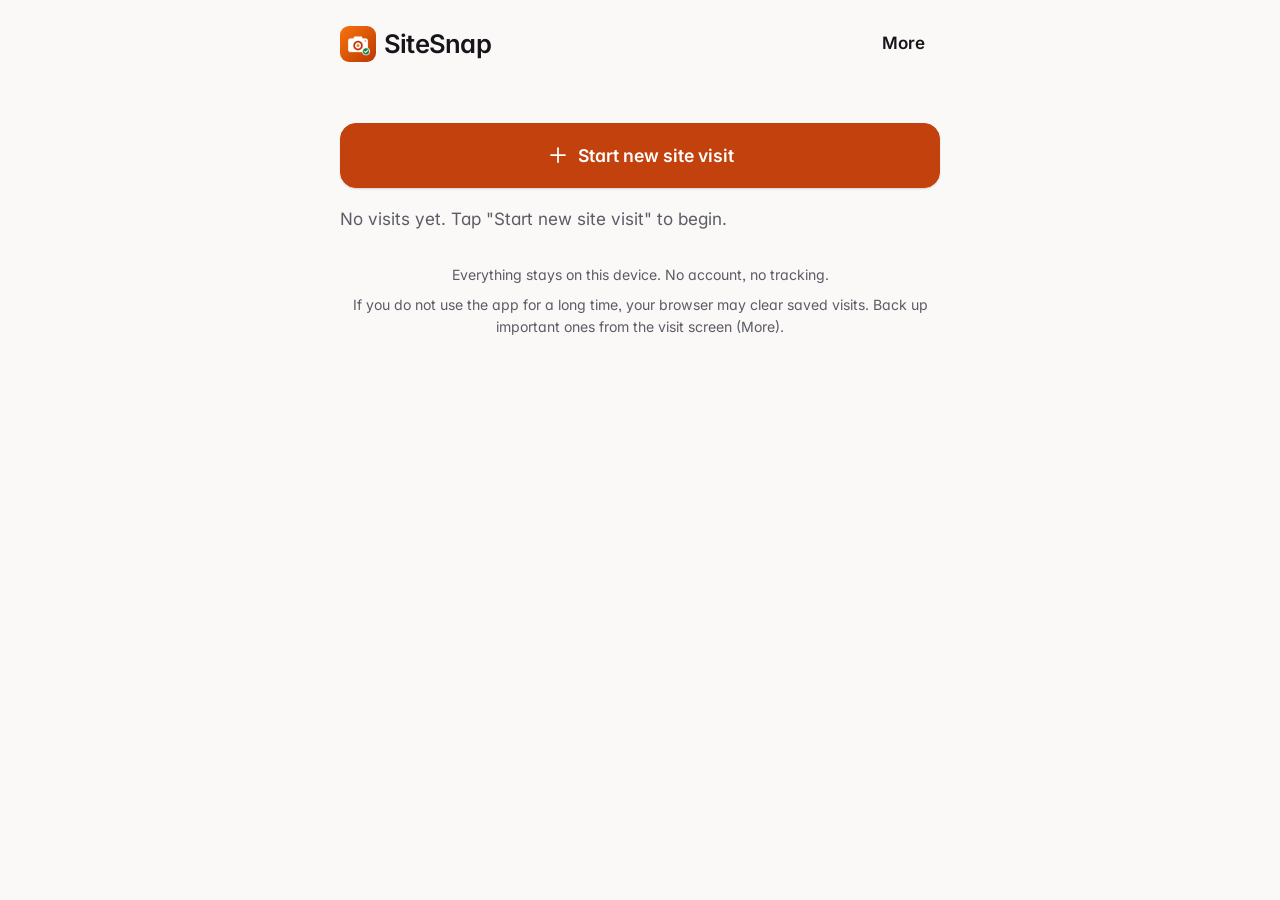
<file: index.html>
<!doctype html>
<html lang="en">
<head>
  <meta charset="utf-8">
  <meta name="viewport" content="width=device-width, initial-scale=1, viewport-fit=cover">
  <title>SiteSnap</title>
  <meta name="description" content="Document site visits with photos and comments, then share a professional PDF report. Works offline. No account, no tracking.">
  <meta name="theme-color" content="#ffffff" media="(prefers-color-scheme: light)">
  <meta name="theme-color" content="#111111" media="(prefers-color-scheme: dark)">
  <link rel="manifest" href="manifest.webmanifest">
  <link rel="icon" type="image/png" sizes="32x32" href="icons/favicon-32.png">
  <link rel="apple-touch-icon" href="icons/apple-touch-icon.png">
  <meta name="apple-mobile-web-app-capable" content="yes">
  <meta name="mobile-web-app-capable" content="yes">
  <meta name="apple-mobile-web-app-status-bar-style" content="default">
  <meta name="apple-mobile-web-app-title" content="SiteSnap">
  <link rel="stylesheet" href="css/app.css">
</head>
<body>
  <div id="app"></div>
  <div id="toasts" role="status" aria-live="polite"></div>
  <noscript><p style="padding:24px;font:18px sans-serif">SiteSnap needs JavaScript. Please turn it on in your browser settings.</p></noscript>
  <script type="module" src="js/app.js"></script>
</body>
</html>
</file>
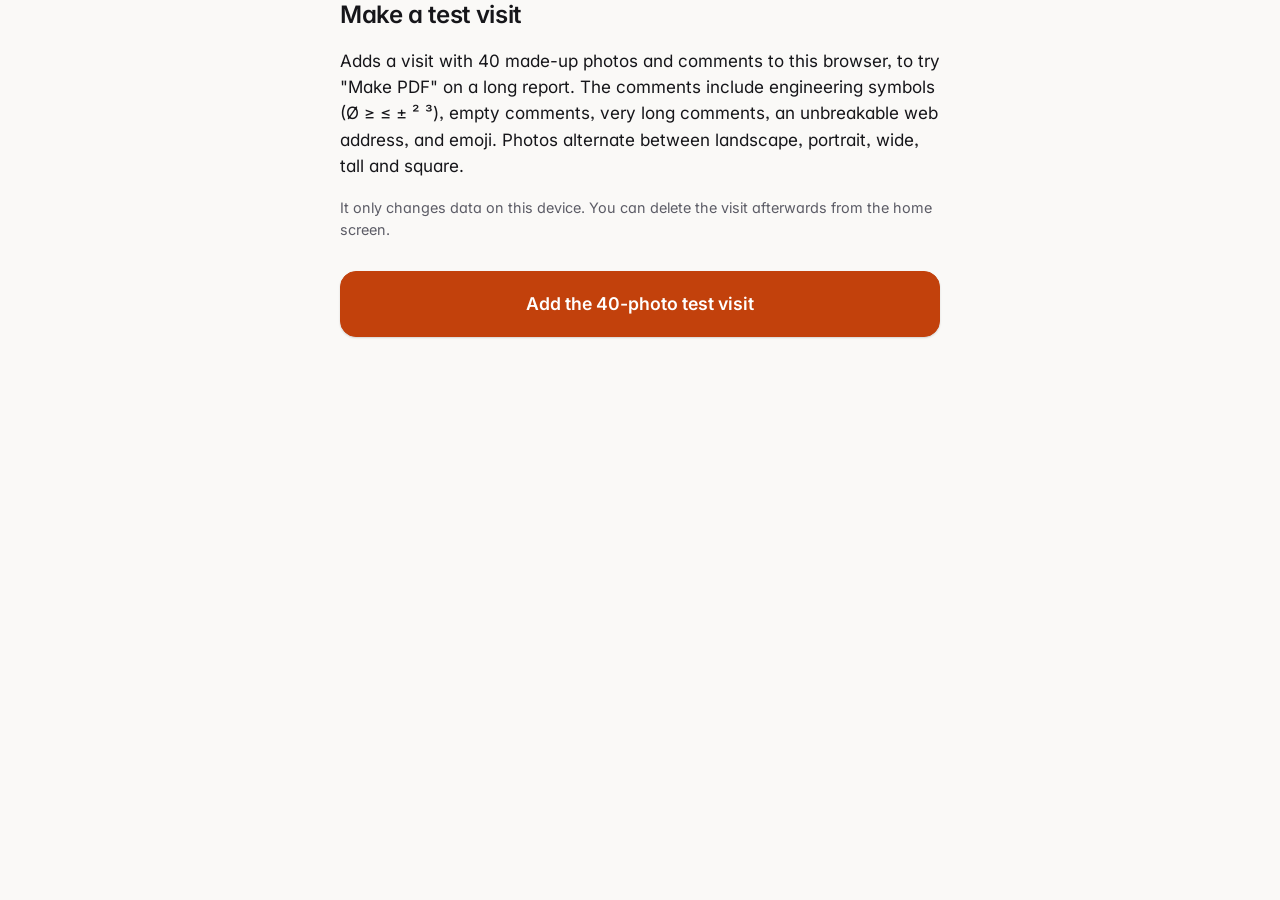
<file: dev/sample.html>
<!doctype html>
<html lang="en">
<head>
  <meta charset="utf-8">
  <meta name="viewport" content="width=device-width, initial-scale=1">
  <title>SiteSnap: make a test visit</title>
  <link rel="icon" type="image/png" href="../icons/favicon-32.png">
  <link rel="stylesheet" href="../css/app.css">
</head>
<body>
  <main class="screen stack">
    <h1>Make a test visit</h1>
    <p>Adds a visit with 40 made-up photos and comments to this browser, to try "Make PDF" on a long report. The comments include engineering symbols (Ø ≥ ≤ ± ² ³), empty comments, very long comments, an unbreakable web address, and emoji. Photos alternate between landscape, portrait, wide, tall and square.</p>
    <p class="muted small">It only changes data on this device. You can delete the visit afterwards from the home screen.</p>
    <button class="btn primary big" id="make">Add the 40-photo test visit</button>
    <p id="result" role="status"></p>
    <a class="btn" id="open" href="../#/" hidden>Open SiteSnap</a>
  </main>
  <script type="module" src="sample.js"></script>
</body>
</html>
</file>
<file: css/app.css>
/* SiteSnap. Quiet, high-contrast, large targets. Colours are variables so light, dark and the user's accent are each one switch. */
@font-face { font-family: "Inter"; font-weight: 400; font-display: swap; src: url("../fonts/Inter-Regular.ttf") format("truetype"); }
@font-face { font-family: "Inter"; font-weight: 600 700; font-display: swap; src: url("../fonts/Inter-SemiBold.ttf") format("truetype"); }

:root {
  --bg: #faf9f7;
  --surface: #f1efeb;
  --card: #ffffff;
  --fg: #16161a;
  --muted: #5c5c66;
  --border: #e5e2dc;
  --border-strong: #c4c0b8;
  --accent: #c2410c;
  --accent-fg: #ffffff;
  --danger: #b42318;
  --ok: #166534;
  --tag-urgent: #d32f2f;
  --tag-fix: #f59e0b;
  --tag-done: #2e7d32;
  --tag-note: #616161;
  --radius: 14px;
  --radius-sm: 10px;
  --tap: 3.25rem;                     /* 52px: above the 48px minimum, and it grows with text zoom */
  --shadow: 0 1px 2px rgba(20, 20, 30, .05), 0 6px 20px rgba(20, 20, 30, .06);
  --safe-top: env(safe-area-inset-top, 0px);
  --safe-bottom: env(safe-area-inset-bottom, 0px);
  --safe-left: env(safe-area-inset-left, 0px);
  --safe-right: env(safe-area-inset-right, 0px);
  color-scheme: light dark;
}
@media (prefers-color-scheme: dark) {
  :root {
    --bg: #0e0e10;
    --surface: #1d1d21;
    --card: #161619;
    --fg: #f4f4f5;
    --muted: #a9a9b3;
    --border: #2b2b31;
    --border-strong: #55555e;
    --danger: #f87171;
    --ok: #4ade80;
    --shadow: 0 1px 2px rgba(0, 0, 0, .4), 0 8px 24px rgba(0, 0, 0, .35);
  }
}

* { box-sizing: border-box; }
html { -webkit-text-size-adjust: 100%; scroll-padding-top: 5rem; scroll-padding-bottom: 7rem; }   /* never scroll a focused control under the sticky bars */
body {
  margin: 0;
  background: var(--bg);
  color: var(--fg);
  font: 400 1.0625rem/1.55 "Inter", system-ui, -apple-system, "Segoe UI", Roboto, sans-serif;
  font-feature-settings: "cv11", "ss03";
  -webkit-font-smoothing: antialiased;
  padding: var(--safe-top) var(--safe-right) var(--safe-bottom) var(--safe-left);
}
h1, h2, h3 { margin: 0 0 .5rem; line-height: 1.25; font-weight: 600; letter-spacing: -.015em; }
h1 { font-size: 1.5rem; }
h2 { font-size: 1.15rem; }
h2.section { font-size: .8rem; letter-spacing: .08em; text-transform: uppercase; color: var(--muted); margin: .5rem 0 0; font-weight: 600; }
p { margin: 0 0 .75rem; }
a { color: var(--accent); }
strong { font-weight: 600; }
:focus-visible { outline: 3px solid var(--accent); outline-offset: 2px; }
[hidden] { display: none !important; }

/* ---- layout ---- */
.screen { max-width: 40rem; margin: 0 auto; padding: 0 1.25rem 7.5rem; }
.topbar {
  position: sticky; top: 0; z-index: 5;
  display: flex; align-items: center; gap: .5rem;
  margin: 0 -1.25rem 1.25rem; padding: .6rem 1rem .6rem .5rem;
  background: color-mix(in srgb, var(--bg) 88%, transparent);
  -webkit-backdrop-filter: saturate(1.4) blur(14px); backdrop-filter: saturate(1.4) blur(14px);
  border-bottom: 1px solid var(--border);
}
.topbar h1 { flex: 1; margin: 0; font-size: 1.05rem; overflow-wrap: anywhere; }
.topbar.home { padding-left: 1.25rem; padding-top: 1.1rem; padding-bottom: .9rem; border-bottom-color: transparent; }
.topbar.home h1 { font-size: 1.6rem; letter-spacing: -.03em; }
.topbar .logo { border-radius: 9px; }
.stack > * + * { margin-top: 1.1rem; }
.row { display: flex; gap: .75rem; align-items: center; flex-wrap: wrap; }
.row > .grow { flex: 1; min-width: 0; }
.muted { color: var(--muted); }
.small { font-size: .9rem; }
.icon { display: inline-flex; flex: none; }

/* ---- buttons ---- */
.btn {
  display: inline-flex; align-items: center; justify-content: center; gap: .55rem;
  min-height: var(--tap); min-width: var(--tap); padding: .6rem 1.15rem;
  font: inherit; font-weight: 600; text-decoration: none; text-align: center;
  color: var(--fg); background: var(--card);
  border: 1px solid var(--border-strong); border-radius: var(--radius);
  cursor: pointer; -webkit-tap-highlight-color: transparent; touch-action: manipulation;
  transition: background-color .15s, transform .08s;
}
.btn:active { transform: scale(.985); }
.btn.primary { background: var(--accent); color: var(--accent-fg); border-color: var(--accent); box-shadow: 0 1px 2px rgba(0, 0, 0, .15); }
.btn.danger { color: var(--danger); border-color: color-mix(in srgb, var(--danger) 55%, transparent); background: transparent; }
.btn.ghost { background: transparent; border-color: transparent; }
.btn.back { padding-left: .6rem; padding-right: .9rem; gap: .25rem; color: var(--fg); }
.btn.big { min-height: 4.1rem; font-size: 1.1rem; width: 100%; border-radius: 16px; }
.btn.block { width: 100%; }
.btn[disabled], .btn[aria-disabled="true"] { opacity: .4; cursor: not-allowed; }

/* ---- forms ---- */
.field { display: block; }
.field > span { display: block; font-weight: 600; font-size: .95rem; margin-bottom: .4rem; }
.field small { display: block; color: var(--muted); margin-top: .35rem; font-size: .88rem; }
input[type="text"], input[type="search"], input[type="date"], input[type="email"], textarea, select {
  width: 100%; min-height: var(--tap); padding: .65rem .9rem;
  font: inherit; color: var(--fg); background: var(--card);
  border: 1px solid var(--border-strong); border-radius: var(--radius);
}
input::placeholder, textarea::placeholder { color: var(--muted); opacity: .8; }
input:focus-visible, textarea:focus-visible { outline: 3px solid color-mix(in srgb, var(--accent) 45%, transparent); outline-offset: 0; border-color: var(--accent); }
textarea { min-height: 9rem; resize: vertical; }
input[type="color"] { width: var(--tap); height: var(--tap); padding: 3px; border: 1px solid var(--border-strong); border-radius: 999px; background: var(--card); }
.req { color: var(--muted); font-weight: 400; }
.error { color: var(--danger); font-weight: 600; margin-top: .4rem; }

/* ---- cards and lists ---- */
.card { background: var(--card); border: 1px solid var(--border); border-radius: var(--radius); padding: 1.1rem 1.15rem; box-shadow: var(--shadow); }
.card h2 { margin-bottom: .1rem; }
.visit { display: flex; align-items: stretch; padding: 0; overflow: hidden; }
.visit .open { flex: 1; min-width: 0; display: flex; gap: .9rem; align-items: center; padding: .75rem .9rem; text-align: left; font: inherit; color: inherit; background: none; border: 0; cursor: pointer; min-height: 5.5rem; }
.visit .thumb { width: 3.75rem; height: 3.75rem; border-radius: var(--radius-sm); object-fit: cover; background: var(--surface); flex: none; display: grid; place-items: center; color: var(--muted); }
.visit .title { font-weight: 600; overflow-wrap: anywhere; letter-spacing: -.01em; }
.visit .menu { border: 0; border-left: 1px solid var(--border); border-radius: 0; min-width: 3.75rem; background: transparent; color: var(--muted); }

/* ---- visit screen ---- */
.photo-actions { display: grid; gap: .7rem; }
@media (min-width: 34rem) { .photo-actions { grid-template-columns: 1fr 1fr; } }
.entries { list-style: none; padding: 0; margin-inline: 0; margin-bottom: 0; display: grid; gap: .75rem; }
.entries > li { margin-top: 0 !important; }
.entry { display: flex; align-items: stretch; padding: 0; overflow: hidden; }
.entry .open { flex: 1; min-width: 0; display: flex; gap: .85rem; align-items: center; padding: .7rem .8rem; color: inherit; text-decoration: none; min-height: 5.5rem; }
.entry .thumb { width: 4.5rem; height: 4.5rem; object-fit: cover; border-radius: var(--radius-sm); background: var(--surface); flex: none; }
.entry .num { flex: none; min-width: 1.75rem; height: 1.75rem; padding: 0 .35rem; border-radius: 999px; background: var(--accent); color: var(--accent-fg); display: grid; place-items: center; font-size: .85rem; font-weight: 600; font-variant-numeric: tabular-nums; }
.entry .comment { display: -webkit-box; -webkit-line-clamp: 3; -webkit-box-orient: vertical; overflow: hidden; overflow-wrap: anywhere; }
.entry .meta { display: flex; gap: .5rem; align-items: center; margin-top: .3rem; }
.reorder { display: flex; flex-direction: column; border-left: 1px solid var(--border); }
.reorder .btn { flex: 1; border: 0; border-radius: 0; min-width: 4rem; background: transparent; }
.reorder .btn + .btn { border-top: 1px solid var(--border); }
.bottombar {
  position: fixed; left: 0; right: 0; bottom: 0; z-index: 4;
  padding: .75rem 1.25rem calc(.75rem + var(--safe-bottom));
  background: color-mix(in srgb, var(--bg) 88%, transparent);
  -webkit-backdrop-filter: saturate(1.4) blur(14px); backdrop-filter: saturate(1.4) blur(14px);
  border-top: 1px solid var(--border);
}
.bottombar .btn { max-width: 40rem; margin: 0 auto; display: flex; }
.bottombar.two { display: flex; gap: .75rem; justify-content: center; }
.bottombar.two .btn { flex: 1; max-width: 19.5rem; margin: 0; }

/* ---- photo editor ---- */
.bigphoto { display: block; width: 100%; max-height: 55vh; object-fit: contain; background: var(--surface); border: 1px solid var(--border); border-radius: var(--radius); }
.tags { display: grid; grid-template-columns: 1fr 1fr; gap: .6rem; }
.tags.three { grid-template-columns: 1fr; }
@media (min-width: 30rem) { .tags.three { grid-template-columns: repeat(3, 1fr); } }
.tagbtn { min-height: var(--tap); font: inherit; font-weight: 600; color: var(--fg); background: var(--card); border: 1px solid var(--border-strong); border-radius: var(--radius); cursor: pointer; padding: .5rem; transition: background-color .15s; }
.tagbtn[aria-pressed="true"] { color: #fff; background: var(--fg); border-color: var(--fg); }
.tagbtn[data-tag="urgent"][aria-pressed="true"] { background: var(--tag-urgent); border-color: var(--tag-urgent); }
.tagbtn[data-tag="fix"][aria-pressed="true"] { background: var(--tag-fix); border-color: var(--tag-fix); color: #111; }
.tagbtn[data-tag="done"][aria-pressed="true"] { background: var(--tag-done); border-color: var(--tag-done); }
.tagbtn[data-tag="note"][aria-pressed="true"] { background: var(--tag-note); border-color: var(--tag-note); }
.tagbtn[aria-pressed="true"]::before { content: "✓ "; }
@media (prefers-color-scheme: dark) { .tagbtn[aria-pressed="true"]:not([data-tag]) { color: #111; } }
details > summary { list-style: none; display: flex; }
details > summary::-webkit-details-marker { display: none; }

/* ---- PDF screen ---- */
.pages { display: grid; gap: 1rem; }
.pagebox { width: 100%; aspect-ratio: var(--ar); background: #fff; border-radius: 4px; box-shadow: var(--shadow); }
.pagebox canvas { display: block; width: 100%; height: 100%; }

/* ---- settings ---- */
.swatches { display: flex; flex-wrap: wrap; gap: .65rem; align-items: center; }
.swatch { width: var(--tap); height: var(--tap); border-radius: 999px; border: 1px solid rgba(0, 0, 0, .15); background: var(--c); cursor: pointer; }
.swatch[aria-pressed="true"] { box-shadow: 0 0 0 3px var(--bg), 0 0 0 5px var(--fg); }
.preview { display: grid; place-items: center; min-height: 6rem; padding: .5rem; border: 1px dashed var(--border-strong); border-radius: var(--radius); }
.preview img { max-width: 100%; max-height: 8rem; }
.checker { background: repeating-conic-gradient(#e6e3dd 0 25%, #fff 0 50%) 0 0 / 16px 16px; }
@media (prefers-color-scheme: dark) { .checker { background: repeating-conic-gradient(#2e2e34 0 25%, #1a1a1e 0 50%) 0 0 / 16px 16px; } }

/* ---- banners, toasts, dialogs ---- */
.banner { display: flex; flex-direction: column; gap: .8rem; background: var(--card); border: 1px solid var(--border); border-radius: var(--radius); padding: 1rem 1.1rem; box-shadow: var(--shadow); }
.banner .buttons { display: flex; gap: .6rem; flex-wrap: wrap; }
.banner .buttons .btn { flex: 1 1 8rem; }
#toasts { position: fixed; left: 0; right: 0; bottom: calc(5.5rem + var(--safe-bottom)); display: grid; gap: .5rem; justify-items: center; pointer-events: none; z-index: 50; padding: 0 1rem; }
.toast { background: var(--fg); color: var(--bg); padding: .75rem 1.15rem; border-radius: 999px; font-weight: 600; font-size: .95rem; max-width: 40rem; box-shadow: var(--shadow); }
dialog { width: min(32rem, calc(100vw - 2rem)); max-height: calc(100dvh - 2rem); padding: 1.35rem; color: var(--fg); background: var(--card); border: 1px solid var(--border); border-radius: 22px; box-shadow: 0 20px 60px rgba(0, 0, 0, .3); }
dialog::backdrop { background: rgba(10, 10, 14, .5); -webkit-backdrop-filter: blur(3px); backdrop-filter: blur(3px); }
dialog .actions { display: grid; gap: .6rem; margin-top: 1.1rem; }
dialog h2 { margin-bottom: .6rem; }

/* ---- tags (small labels) ---- */
.tag { display: inline-block; padding: .08rem .6rem; border-radius: 999px; font-size: .8rem; font-weight: 600; color: #fff; background: var(--tag-note); }
.tag.urgent { background: var(--tag-urgent); }
.tag.fix { background: var(--tag-fix); color: #111; }
.tag.done { background: var(--tag-done); }
.tag.note { background: var(--tag-note); }

.privacy { color: var(--muted); font-size: .88rem; text-align: center; margin: 2rem 0 0; }
.privacy + .privacy { margin-top: .5rem; }
.sr-only { position: absolute; width: 1px; height: 1px; overflow: hidden; clip: rect(0 0 0 0); white-space: nowrap; }
@media (prefers-reduced-motion: reduce) { * { transition: none !important; animation: none !important; } }
</file>
